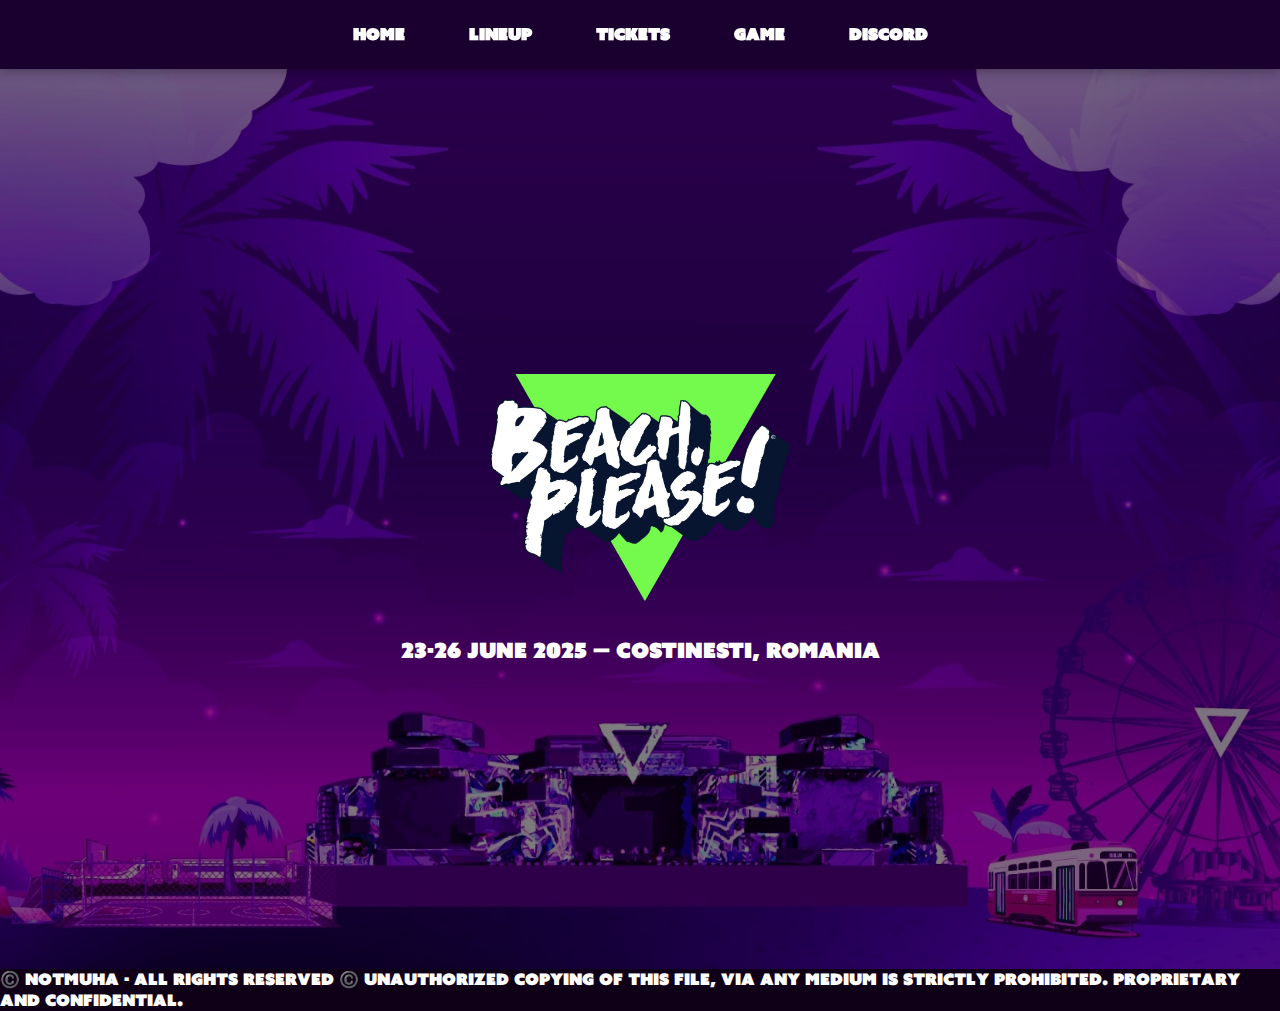
<file: index.html>
<!DOCTYPE html>
<html lang="en">
<head>
  <meta charset="UTF-8" />
  <meta name="viewport" content="width=device-width, initial-scale=1.0"/>
  <title>Beach, Please! Festival</title>
  <link rel="stylesheet" href="styles.css" />
</head>
<body>

  <nav class="navbar">
    <ul class="nav-links">
      <li><a href="index.html">HOME</a></li>
      <li><a href="lineup.html">LINEUP</a></li>
      <li><a href="tickets.html">TICKETS</a></li>
      <li><a href="https://discord.gg/bprblx" target="_blank">GAME</a></li>
      <li><a href="https://discord.gg/bprblx" target="_blank">DISCORD</a></li>
    </ul>
  </nav>

  <section class="hero">
    <img src="assets/background2.png" alt="Festival Background" class="background-image">
    <div class="overlay"></div>
    <div class="hero-content">
      <img src="assets/logo.png" alt="Beach, Please! Logo" class="hero-logo">
      <p class="date-text">23-26 JUNE 2025 — COSTINESTI, ROMANIA</p>
    </div>
  </section>

</body>
</html>

©️ NotMuha - All Rights Reserved ©️
Unauthorized copying of this file, via any medium is strictly prohibited.
Proprietary and confidential.
</file>
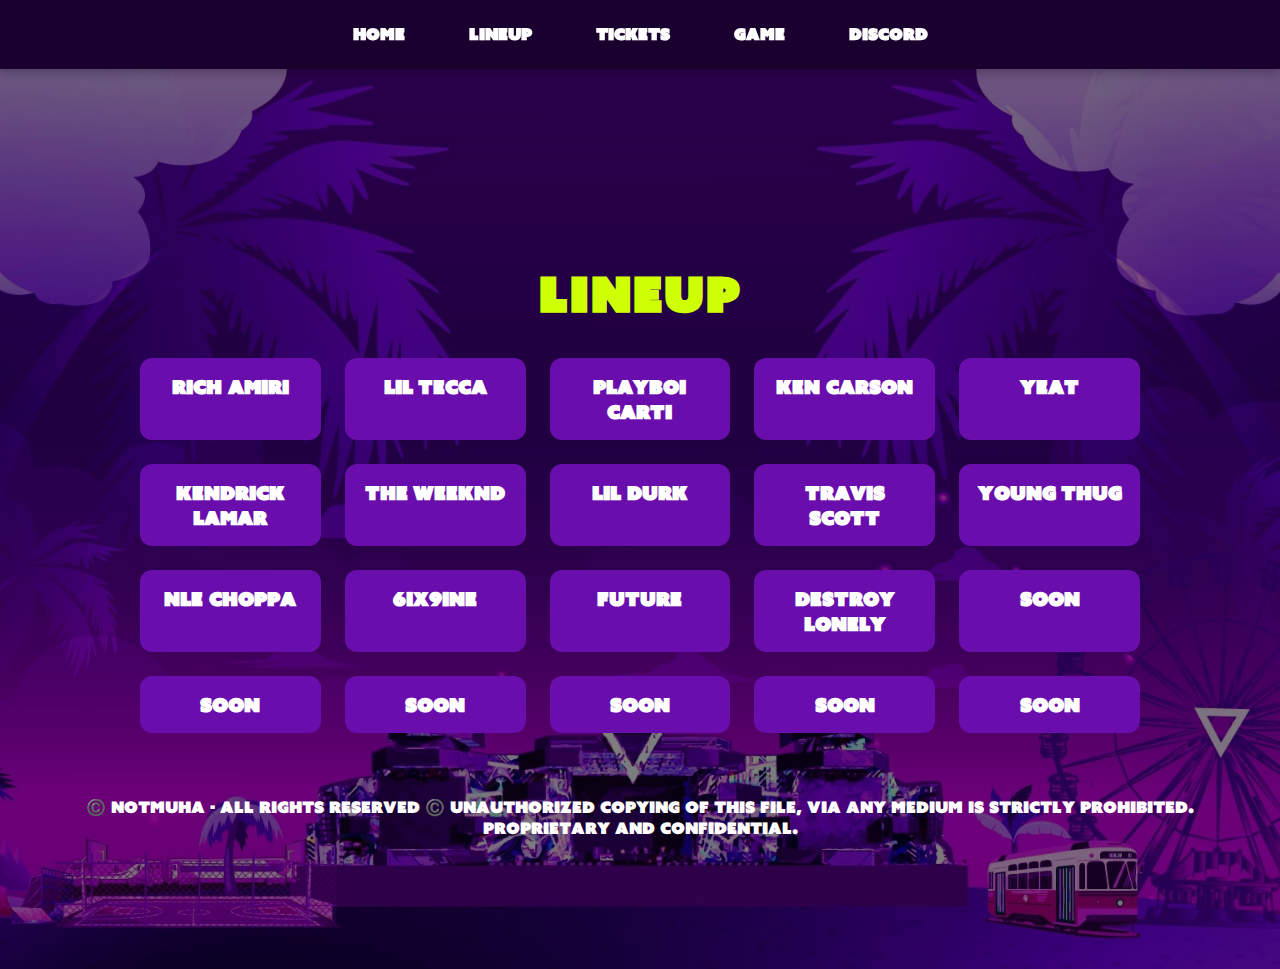
<file: lineup.html>
<!DOCTYPE html>
<html lang="en">
<head>
  <meta charset="UTF-8" />
  <meta name="viewport" content="width=device-width, initial-scale=1.0"/>
  <title>Lineup – Beach, Please!</title>
  <link rel="stylesheet" href="styles.css" />
</head>
<body>

  <nav class="navbar">
    <ul class="nav-links">
      <li><a href="index.html">HOME</a></li>
      <li><a href="lineup.html">LINEUP</a></li>
      <li><a href="tickets.html">TICKETS</a></li>
      <li><a href="#">GAME</a></li>
      <li><a href="https://discord.gg/bprblx" target="_blank">DISCORD</a></li>
    </ul>
  </nav>

  <section class="hero">
    <img src="assets/background2.png" alt="Festival Background" class="background-image">
    <div class="overlay"></div>
    <div class="hero-content">
  <section>

  <section class="lineup-section">
    <h2>LINEUP</h2>
    <div class="lineup-grid">
      <a href="https://discord.gg/bprblx" class="artist">Rich Amiri</a>
      <a href="https://discord.gg/bprblx" class="artist">Lil Tecca</a>
      <a href="https://discord.gg/bprblx" class="artist">Playboi Carti</a>
      <a href="https://discord.gg/bprblx" class="artist">Ken Carson</a>
      <a href="https://discord.gg/bprblx" class="artist">Yeat</a>
      <a href="https://discord.gg/bprblx" class="artist">Kendrick Lamar</a>
      <a href="https://discord.gg/bprblx" class="artist">The Weeknd</a>
      <a href="https://discord.gg/bprblx" class="artist">Lil Durk</a>
      <a href="https://discord.gg/bprblx" class="artist">Travis Scott</a>
      <a href="https://discord.gg/bprblx" class="artist">Young Thug</a>
      <a href="https://discord.gg/bprblx" class="artist">NLE Choppa</a>
      <a href="https://discord.gg/bprblx" class="artist">6IX9INE</a>
      <a href="https://discord.gg/bprblx" class="artist">Future</a>
      <a href="https://discord.gg/bprblx" class="artist">Destroy Lonely</a>
      <a href="https://discord.gg/bprblx" class="artist">SOON</a>
      <a href="https://discord.gg/bprblx" class="artist">SOON</a>
      <a href="https://discord.gg/bprblx" class="artist">SOON</a>
      <a href="https://discord.gg/bprblx" class="artist">SOON</a>
      <a href="https://discord.gg/bprblx" class="artist">SOON</a>
      <a href="https://discord.gg/bprblx" class="artist">SOON</a>
    </div>
  </section>

</body>
</html>


©️ NotMuha - All Rights Reserved ©️
Unauthorized copying of this file, via any medium is strictly prohibited.
Proprietary and confidential.
</file>
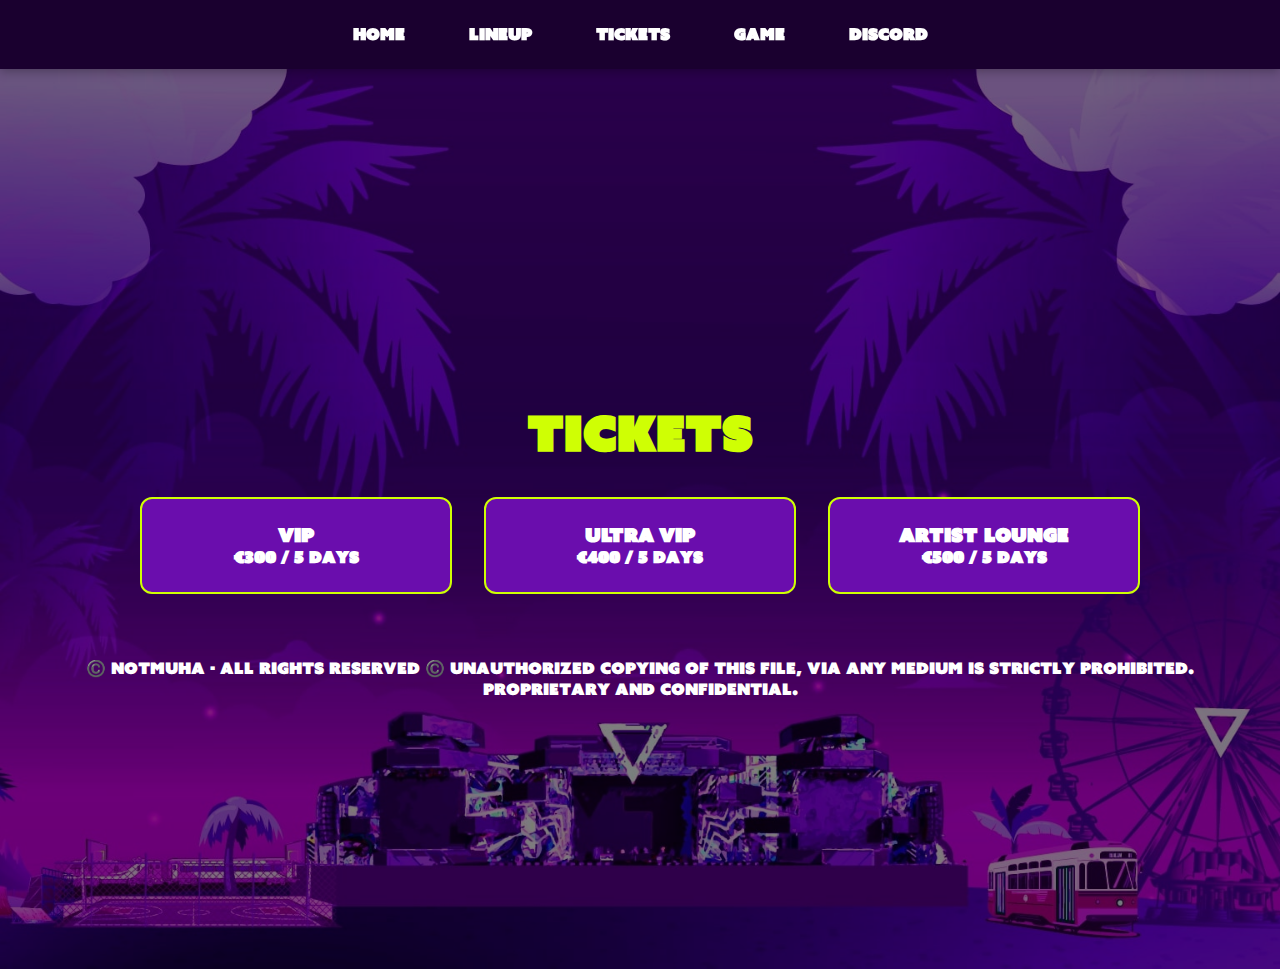
<file: tickets.html>
<!DOCTYPE html>
<html lang="en">
<head>
  <meta charset="UTF-8" />
  <meta name="viewport" content="width=device-width, initial-scale=1.0"/>
  <title>Tickets – Beach, Please!</title>
  <link rel="stylesheet" href="styles.css" />
</head>
<body>

  <nav class="navbar">
    <ul class="nav-links">
      <li><a href="index.html">HOME</a></li>
      <li><a href="lineup.html">LINEUP</a></li>
      <li><a href="tickets.html">TICKETS</a></li>
      <li><a href="#">GAME</a></li>
      <li><a href="https://discord.gg/bprblx" target="_blank">DISCORD</a></li>
    </ul>
  </nav>

  <section class="hero">
    <img src="assets/background2.png" alt="Festival Background" class="background-image">
    <div class="overlay"></div>
    <div class="hero-content">
  <section>

  <section class="tickets-section">
    <h2>TICKETS</h2>
    <div class="ticket-grid">
      <a href="https://discord.gg/bprblx" class="ticket">
        <h3>VIP</h3>
        <p>€300 / 5 days</p>
      </a>
      <a href="https://discord.gg/bprblx" class="ticket">
        <h3>ULTRA VIP</h3>
        <p>€400 / 5 days</p>
      </a>
      <a href="https://discord.gg/bprblx" class="ticket">
        <h3>Artist Lounge</h3>
        <p>€500 / 5 days</p>
      </a>
    </div>
  </section>

</body>
</html>

©️ NotMuha - All Rights Reserved ©️
Unauthorized copying of this file, via any medium is strictly prohibited.
Proprietary and confidential.
</file>
<file: styles.css>
/* Import Azo Sans Uber font */
@font-face {
    font-family: 'Azo Sans Uber';
    src: url('fonts/Azo-Sans-Uber-W01-Regular.ttf') format('truetype');
    font-weight: normal;
    font-style: normal;
}

/* RESET & BASE */
* {
    margin: 0;
    padding: 0;
    box-sizing: border-box;
}

body, html {
    height: 100%;
    font-family: 'Azo Sans Uber', sans-serif;
    background: #100017;
    color: white;
    scroll-behavior: smooth;
}

/* NAVBAR */
.navbar {
    width: 100%;
    padding: 1.5rem 2rem;
    background: #1a002f;
    position: sticky;
    top: 0;
    z-index: 10;
    box-shadow: 0 2px 10px rgba(0,0,0,0.3);
}

.nav-links {
    display: flex;
    justify-content: center;
    gap: 2rem;
    list-style: none;
}

.nav-links a {
    text-decoration: none;
    color: white;
    font-weight: bold;
    font-size: 1rem;
    padding: 0.5rem 1rem;
    border-radius: 8px;
    transition: background 0.3s, color 0.3s;
}

.nav-links a:hover {
    background-color: #CFFF04;
    color: #100017;
}

/* HERO SECTION */
.hero {
    position: relative;
    height: 100vh;
    width: 100%;
    overflow: hidden;
}

.background-image {
    position: absolute;
    top: 0;
    left: 0;
    width: 100%;
    height: 100%;
    object-fit: cover;
    z-index: 0;
}

.overlay {
    position: absolute;
    top: 0;
    left: 0;
    background: rgba(0, 0, 0, 0.5);
    width: 100%;
    height: 100%;
    z-index: 1;
}

.hero-content {
    position: relative;
    z-index: 2;
    height: 100%;
    display: flex;
    flex-direction: column;
    align-items: center;
    justify-content: center;
    text-align: center;
    padding: 2rem;
}

.hero-logo {
    max-width: 300px;
    margin-bottom: 20px;
}

.date-text {
    margin-top: 1rem;
    font-size: 1.3rem;
    color: #fff;
    animation: fadeIn 3s ease-in-out;
}

.scroll-down {
    font-size: 2rem;
    margin-top: 2rem;
    color: #CFFF04;
    animation: bounce 2s infinite;
}

/* LINEUP SECTION */
.lineup-section {
    background-color: transparent;
    padding: 4rem 2rem;
    text-align: center;
}

.lineup-section h2 {
    font-size: 3rem;
    margin-bottom: 2rem;
    letter-spacing: 2px;
    color: #CFFF04;
}

.lineup-grid {
    display: grid;
    grid-template-columns: repeat(auto-fit, minmax(150px, 1fr));
    gap: 1.5rem;
    max-width: 1000px;
    margin: 0 auto;
}

.artist {
    padding: 1rem;
    background: #6A0DAD;
    border-radius: 12px;
    font-size: 1.2rem;
    transition: transform 0.3s, background 0.3s;
    color: white;
    text-decoration: none;
    font-weight: bold;
}

.artist:hover {
    background: #CFFF04;
    color: #100017;
    transform: translateY(-5px);
}

/* TICKETS SECTION */
.tickets-section {
    padding: 4rem 2rem;
    background: transparent;
    text-align: center;
}

.tickets-section h2 {
    font-size: 3rem;
    color: #CFFF04;
}

.ticket-grid {
    display: grid;
    grid-template-columns: repeat(auto-fit, minmax(220px, 1fr));
    gap: 2rem;
    margin-top: 2rem;
    max-width: 1000px;
    margin-left: auto;
    margin-right: auto;
}

.ticket {
    background: #6A0DAD;
    border-radius: 12px;
    padding: 1.5rem;
    border: 2px solid #CFFF04;
    transition: 0.3s;
    color: white;
    text-decoration: none;
    font-weight: bold;
}

.ticket:hover {
    background: #CFFF04;
    color: #100017;
    transform: scale(1.05);
}

/* ANIMATIONS */
@keyframes fadeIn {
    from { opacity: 0; transform: translateY(20px); }
    to { opacity: 1; transform: translateY(0); }
}

@keyframes bounce {
    0%, 100% { transform: translateY(0); }
    50% { transform: translateY(10px); }
}

/* RESPONSIVE TWEAKS */
@media (max-width: 600px) {
    .hero-logo {
        max-width: 200px;
    }

    .date-text {
        font-size: 1rem;
    }

    .nav-links {
        flex-direction: column;
        gap: 1rem;
    }

    .nav-links a {
        padding: 0.5rem;
        font-size: 0.9rem;
    }
}

/* ©️ NotMuha - All Rights Reserved ©️
Unauthorized copying of this file, via any medium is strictly prohibited.
Proprietary and confidential. */
</file>
